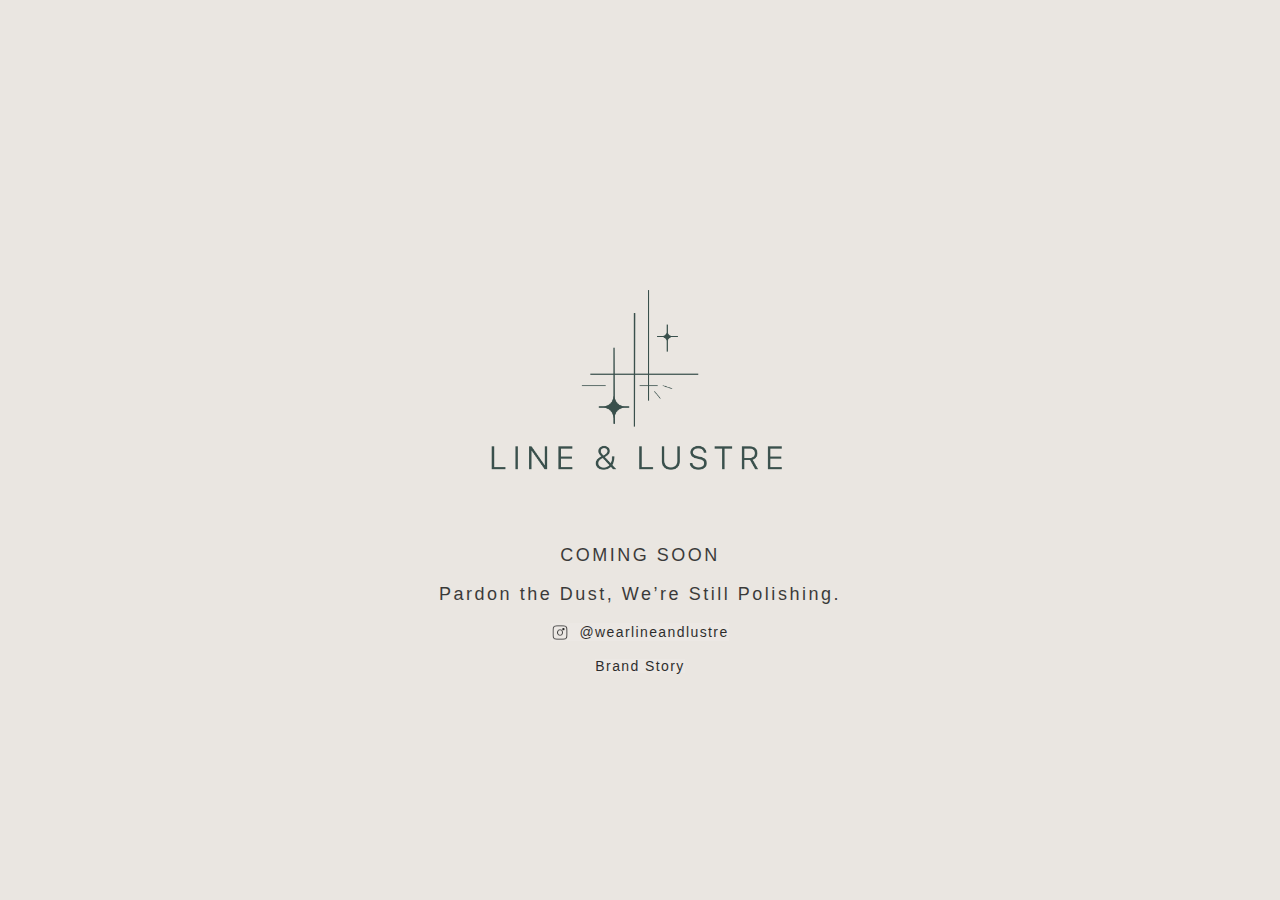
<file: index.html>
<!doctype html>
<html lang="en">
<head>
  <meta charset="utf-8" />
  <meta name="viewport" content="width=device-width,initial-scale=1" />

  <!-- ✅ SEO: Title should include brand + category -->
  <title>Line & Lustre | Statement & Minimal Jewelry in Norway — Coming Soon</title>

  <!-- ✅ SEO: Meta description (150–160ish chars) -->
  <meta name="description" content="Line & Lustre is a statement-minimal jewelry brand based in Norway. At Line & Lustre, we believe your jewelry should be as versatile as your schedule. By blending Scandi-cool simplicity with vibrant Asian influences, we’ve created a wardrobe of pieces that feel like a second skin. Launching soon. Follow @wearlineandlustre for drops, styling, and updates." />

  <!-- ✅ SEO: Robots (allow indexing) -->
  <meta name="robots" content="index,follow,max-image-preview:large" />

  <!-- ✅ SEO: Canonical (replace with your real domain URL) -->
  <link rel="canonical" href="https://www.lineandlustre.com/" />

  <!-- ✅ Social previews (Open Graph) -->
  <meta property="og:type" content="website" />
  <meta property="og:site_name" content="Line & Lustre" />
  <meta property="og:title" content="Line & Lustre | Statement Minimal Jewelry — Coming Soon" />
  <meta property="og:description" content="Statement-minimal jewelry brand based in Norway. Launching soon. Follow @wearlineandlustre." />
  <meta property="og:url" content="https://www.lineandlustre.com/" />
  <!-- Replace with a real absolute URL to a share image (1200x630 recommended) -->
  <meta property="og:image" content="https://www.lineandlustre.com/og-image.jpg" />

  <!-- Twitter card -->
  <meta name="twitter:card" content="summary_large_image" />
  <meta name="twitter:title" content="Line & Lustre | Statement Minimal Jewelry — Coming Soon" />
  <meta name="twitter:description" content="Launching soon. Follow @wearlineandlustre for updates." />
  <meta name="twitter:image" content="https://www.lineandlustre.com/og-image.jpg" />

  <!-- ✅ Optional but good: preloading logo (speeds first paint) -->
  <link rel="preload" as="image" href="Logo vertical launch green.png" />

  <!-- ✅ Structured Data: Organization + Website (helps Google connect brand + Instagram) -->
  <script type="application/ld+json">
  {
    "@context": "https://schema.org",
    "@type": "Organization",
    "name": "Line & Lustre",
    "url": "https://www.lineandlustre.com/",
    "logo": "https://www.lineandlustre.com/Logo%20vertical%20launch%20green.png",
    "sameAs": [
      "https://www.instagram.com/wearlineandlustre/"
    ],
    "description": "Launching soon | Line & Lustre is the art of the intentional. Born from the quiet discipline of Scandinavian minimalism and infused with the intricate soul of Asian artistry, we create jewelry that speaks without shouting. Our pieces are designed for the fluid rhythm of a modern life—effortless enough for a morning coffee, yet commanding enough for a midnight toast.

Whether it’s a whisper of gold or a bold architectural statement, every piece is a tribute to your duality. We don’t just dress the body; we arm the spirit. Wear the light. Own the room. "
  }
  </script>

  <script type="application/ld+json">
  {
    "@context": "https://schema.org",
    "@type": "WebSite",
    "name": "Line & Lustre",
    "url": "https://www.lineandlustre.com/"
  }
  </script>

  <style>
    :root { --bg: #EAE6E1; --text: #1b1b1b; }

    * { box-sizing: border-box; }
    html, body { height: 100%; }

    body{
      margin:0;
      background:var(--bg);
      color:var(--text);
      font-family:-apple-system, BlinkMacSystemFont, "Segoe UI", Roboto, Arial, sans-serif;
    }

    .wrap{
      min-height: 100svh;
      display:flex;
      align-items:center;
      justify-content:center;
      padding: clamp(20px, 6vw, 56px);
    }

    .card{
      width: min(720px, 100%);
      text-align:center;
    }

    /* ✅ SEO: make the H1 exist (can be visually subtle) */
    h1{
      margin: 0 0 14px 0;
      font-size: clamp(18px, 3.2vw, 22px);
      letter-spacing: 0.08em;
      text-transform: uppercase;
      font-weight: 500;
      opacity: 0.92;
    }

    .logo{
      display:block;
      margin:0 auto;
      width: min(520px, 88vw);
      max-height: 50svh;
      height:auto;
    }

    .text{
      margin-top: clamp(14px, 3.5vw, 18px);
      font-size: clamp(14px, 3.8vw, 18px);
      letter-spacing: 0.14em;
      text-transform: uppercase;
      opacity: 0.85;
    }

      .content{
      margin-top: clamp(14px, 3.5vw, 18px);
      font-size: clamp(14px, 3.8vw, 18px);
      letter-spacing: 0.14em;

      opacity: 0.85;
    }



    /* ✅ Crawlable helper text that stays invisible but helps SEO */
    .sr-only{
      position:absolute !important;
      width:1px; height:1px;
      padding:0; margin:-1px;
      overflow:hidden;
      clip:rect(0,0,0,0);
      white-space:nowrap;
      border:0;
    }
    /* Social icon row */
    .links{
      margin-top: 18px;
      display:flex;
      gap: 14px;
      justify-content:center;
      flex-wrap: wrap;
    }
    
    /* Make each pill hug its content and center its contents */
    .social_links{
      margin-top: auto;   /* pushes it to bottom */
      padding-top: 18px;  /* breathing room above */
      display:flex;
      gap: 14px;
      justify-content:center;
      flex-wrap: wrap;
      }
    
    .links__item{
      display: inline-flex;
      align-items: center;
      justify-content: center;
    
      width: fit-content;      /* key */
      line-height: 1;          /* key */
    
      gap: 10px;


    
      color: var(--text);
      text-decoration: none;
    

      background: rgba(255,255,255,0.10);
      transition: background 140ms ease, border-color 140ms ease, transform 140ms ease;
    }
    
    .links__item:hover{
      background: rgba(255,255,255,0.18);
      border-color: rgba(0,0,0,0.26);
      transform: translateY(-1px);
    }
    
    .links__item:active{
      transform: translateY(0px);
    }
    
    .links__item:focus-visible{
      outline: 2px solid rgba(0,0,0,0.55);
      outline-offset: 3px;
    }
    
    .links__icon{
      display:block;
      width: 18px;
      height: 18px;
      flex: 0 0 18px;
      object-fit: contain;
      transform: translateY(0.5px); /* tweak if needed */
    }
    
    .links__text{
      letter-spacing: 0.10em;
      font-size: 14px;
      opacity: 0.92;
    }

    @media (max-width: 360px){
      .text{ letter-spacing: 0.12em; }
    }
  </style>
</head>

<body>
  <main class="wrap">
    <section class="card" aria-label="Line & Lustre coming soon">
      <!-- ✅ Visible H1 for Google -->
      <h1 class="sr-only">Line & Lustre — Statement Minimal Jewelry</h1>

      <img class="logo"
           src="Logo vertical launch green.png"
           alt="Line & Lustre logo — statement minimal jewelry brand" />

      <div class="text">Coming Soon</div>
       <div class="content">Pardon the Dust, We’re Still Polishing.</div>

      <!-- ✅ Simple link signals (helps Google connect brand to Instagram) -->
      <nav class="social_links" aria-label="Social Links">
        <a class="links__item"
     href="https://www.instagram.com/wearlineandlustre/"
     target="_blank" rel="me noopener noreferrer"
     aria-label="Line & Lustre on Instagram (@wearlineandlustre)">
    <img class="links__icon"
         src="social_insta.png"
         alt=""
         width="18" height="18"
         loading="lazy" decoding="async" />
    <span class="links__text">@wearlineandlustre</span>
  </a>
        <!-- Optional: add your email if you want -->
        <!-- <a href="mailto:hello@lineandlustre.com">Email</a> -->
      </nav>

            <nav class="links" aria-label="Social Links">
        <a class="links__item"
     href="/brand_story.html"
     target="_blank" rel="me noopener noreferrer"
     aria-label="Brand Story">
    <span class="links__text">Brand Story</span>
  </a>
        <!-- Optional: add your email if you want -->
        <!-- <a href="mailto:hello@lineandlustre.com">Email</a> -->
      </nav>

      <!-- ✅ Hidden but crawlable content: gives Google keywords without changing your minimal look -->
      <div class="sr-only">
        <p>Line & Lustre is where clean minimalist design meets expressive detail.
          Rooted in Scandinavian calm and inspired by the richness of Asian aesthetics, our pieces are made to feel effortless, 
          timeless, and wearable across your life — from ordinary days to unforgettable nights. Some are subtle, some make a statement, 
          but every piece is designed to elevate your look and remind you of your power.</p>
        <p>Follow our Instagram page @wearlineandlustre for launch updates, new drops, styling ideas, and behind-the-scenes.</p>
      </div>
    </section>
  </main>
</body>
</html>
</file>
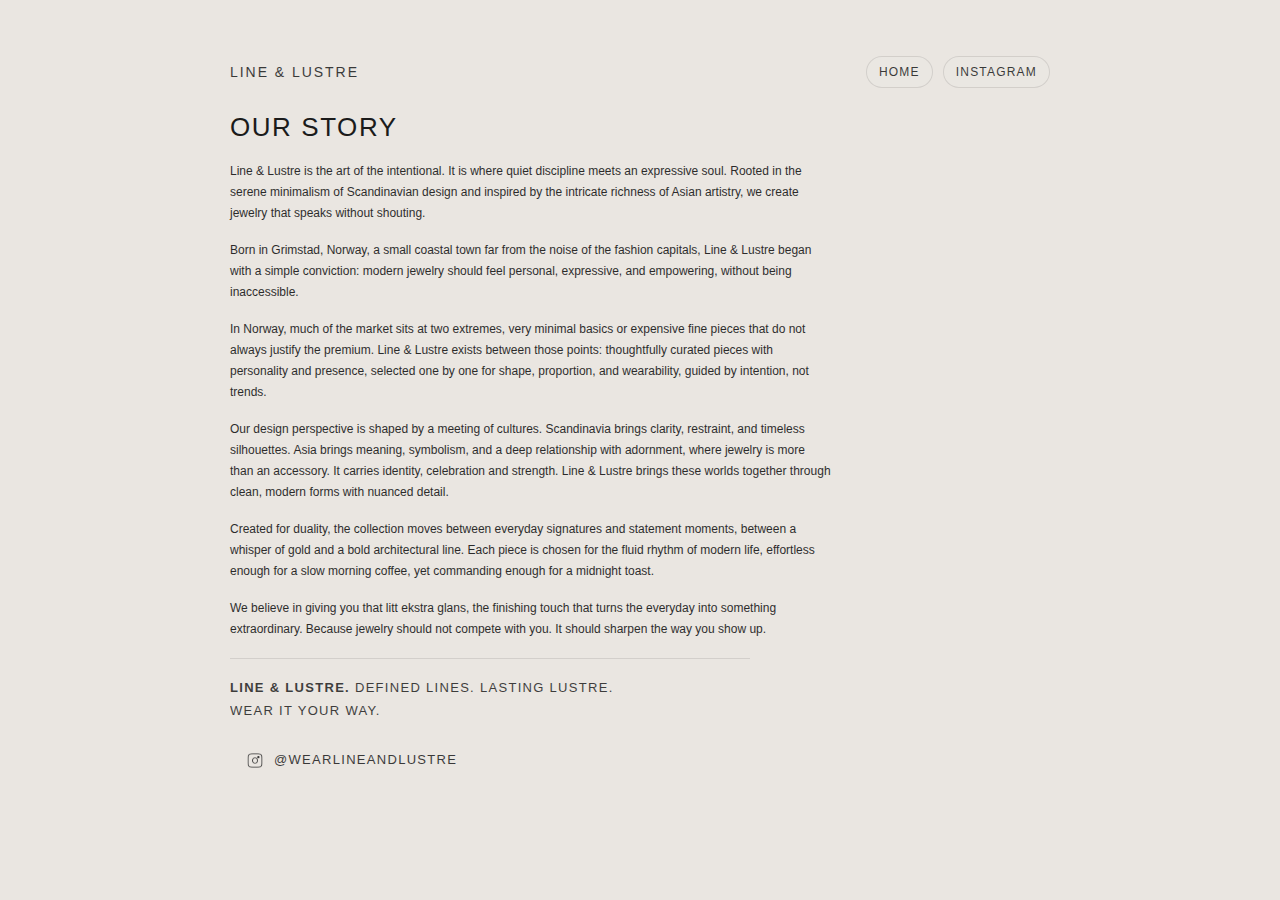
<file: brand_story.html>
<!doctype html>
<html lang="en">
<head>
  <meta charset="utf-8" />
  <meta name="viewport" content="width=device-width,initial-scale=1" />
  <title>About | Line & Lustre</title>

  <link rel="stylesheet" href="style.css" />
</head>

<body class="page-about">
  <main class="wrap">
    <section class="card" aria-label="About Line and Lustre">
      <header class="top">
        <p class="brand">Line &amp; Lustre</p>
        <nav class="nav" aria-label="Site navigation">
          <a href="index.html">Home</a>
          <a href="https://www.instagram.com/wearlineandlustre/" target="_blank" rel="noopener noreferrer">Instagram</a>
        </nav>
      </header>

      <h1>Our Story</h1>

      <div class="prose">
        <p>
          Line &amp; Lustre is the art of the intentional. It is where quiet discipline meets an expressive soul.
          Rooted in the serene minimalism of Scandinavian design and inspired by the intricate richness of Asian artistry,
          we create jewelry that speaks without shouting.
        </p>

        <p>
          Born in Grimstad, Norway, a small coastal town far from the noise of the fashion capitals, Line &amp; Lustre began
          with a simple conviction: modern jewelry should feel personal, expressive, and empowering, without being inaccessible.
        </p>

        <p>
          In Norway, much of the market sits at two extremes, very minimal basics or expensive fine pieces that do not always
          justify the premium. Line &amp; Lustre exists between those points: thoughtfully curated pieces with personality and presence,
          selected one by one for shape, proportion, and wearability, guided by intention, not trends.
        </p>

        <p>
          Our design perspective is shaped by a meeting of cultures. Scandinavia brings clarity, restraint, and timeless silhouettes.
          Asia brings meaning, symbolism, and a deep relationship with adornment, where jewelry is more than an accessory.
          It carries identity, celebration and strength. Line &amp; Lustre brings these worlds together through clean, modern forms with nuanced detail.
        </p>

        <p>
          Created for duality, the collection moves between everyday signatures and statement moments, between a whisper of gold and a bold architectural line.
          Each piece is chosen for the fluid rhythm of modern life, effortless enough for a slow morning coffee, yet commanding enough for a midnight toast.
        </p>

        <p>
          We believe in giving you that litt ekstra glans, the finishing touch that turns the everyday into something extraordinary.
          Because jewelry should not compete with you. It should sharpen the way you show up.
        </p>

        <div class="divider" role="presentation"></div>

        <p class="signature">
          <strong>Line &amp; Lustre.</strong> Defined lines. Lasting lustre.<br />
          Wear it your way.
        </p>

        <nav class="links" aria-label="Social links">
          <a class="links__item"
             href="https://www.instagram.com/wearlineandlustre/"
             target="_blank" rel="me noopener noreferrer"
             aria-label="Line and Lustre on Instagram (@wearlineandlustre)">
            <img class="links__icon" src="social_insta.png" alt="" width="18" height="18" loading="lazy" decoding="async" />
            <span class="links__text">@wearlineandlustre</span>
          </a>

          <!-- Optional TikTok -->
          <!--
          <a class="links__item"
             href="https://www.tiktok.com/@wearlineandlustre"
             target="_blank" rel="noopener noreferrer"
             aria-label="Line and Lustre on TikTok (@wearlineandlustre)">
            <img class="links__icon" src="social_tiktok.png" alt="" width="18" height="18" loading="lazy" decoding="async" />
            <span class="links__text">@wearlineandlustre</span>
          </a>
          -->
        </nav>
      </div>
    </section>
  </main>
</body>
</html>
</file>
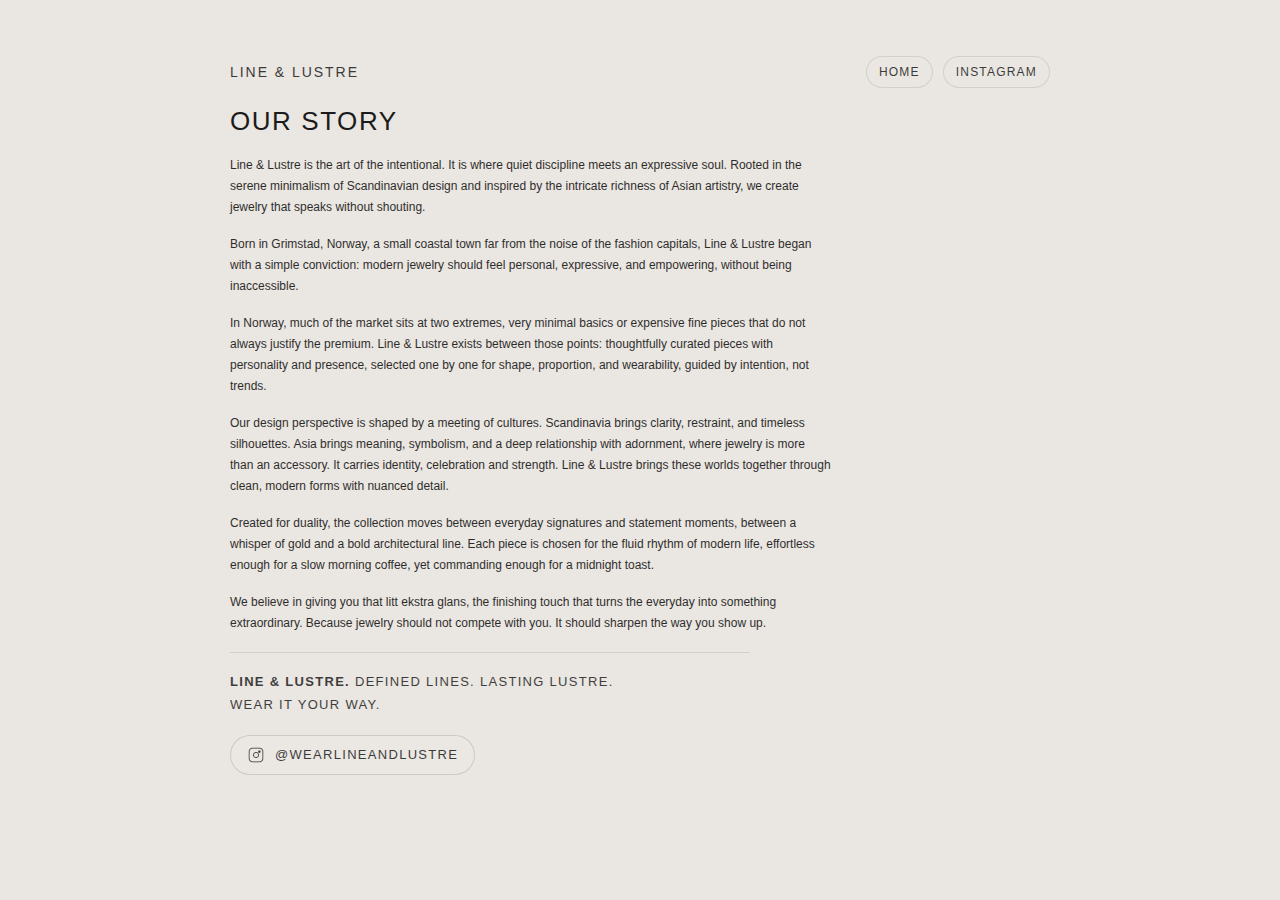
<file: brand_story_old.html>
<!doctype html>
<html lang="en">
<head>
  <meta charset="utf-8" />
  <meta name="viewport" content="width=device-width,initial-scale=1" />
  <title>About | Line & Lustre</title>

  <style>
    :root { --bg: #EAE6E1; --text: #1b1b1b; }

    * { box-sizing: border-box; }
    html, body { height: 100%; }

    body{
      margin:0;
      background:var(--bg);
      color:var(--text);
      font-family:-apple-system, BlinkMacSystemFont, "Segoe UI", Roboto, Arial, sans-serif;
    }

    .wrap{
      min-height: 100svh;
      display:flex;
      align-items:flex-start;
      justify-content:center;
      padding: clamp(20px, 6vw, 56px);
    }

    .card{
      width: min(820px, 100%);
      text-align:left;
    }

    /* Header */
    .top{
      display:flex;
      align-items:center;
      justify-content:space-between;
      gap: 14px;
      margin-bottom: 18px;
      flex-wrap: wrap;
    }

    .brand{
      font-size: 14px;
      letter-spacing: 0.14em;
      text-transform: uppercase;
      opacity: 0.85;
      margin:0;
    }

    .nav{
      display:flex;
      gap: 10px;
      flex-wrap: wrap;
      align-items:center;
    }

    .nav a{
      color: var(--text);
      text-decoration: none;
      letter-spacing: 0.10em;
      text-transform: uppercase;
      font-size: 12px;
      opacity: 0.85;
      padding: 8px 12px;
      border-radius: 999px;
      border: 1px solid rgba(0,0,0,0.12);
      background: rgba(255,255,255,0.08);
      transition: background 140ms ease, border-color 140ms ease, transform 140ms ease, opacity 140ms ease;
    }
    .nav a:hover{
      background: rgba(255,255,255,0.16);
      border-color: rgba(0,0,0,0.22);
      transform: translateY(-1px);
      opacity: 0.92;
    }
    .nav a:focus-visible{
      outline: 2px solid rgba(0,0,0,0.55);
      outline-offset: 3px;
    }

    /* Page title */
    h1{
      margin: 6px 0 18px 0;
      font-size: clamp(18px, 3.0vw, 26px);
      letter-spacing: 0.06em;
      text-transform: uppercase;
      font-weight: 200;
    }

    /* Body copy */
    .prose{
      font-size: clamp(10px, 1.5vw, 12px);
      line-height: 1.75;
      max-width: 90ch;
      opacity: 0.92;
    }

    .prose p{
      margin: 0 0 16px 0;
    }

    .prose p:last-child{
      margin-bottom: 0;
    }

    /* Subtle divider */
    .divider{
      margin: 18px 0 18px 0;
      height: 1px;
      background: rgba(0,0,0,0.10);
      width: min(520px, 100%);
    }

    /* Signature / closing */
    .signature{
      margin-top: 18px;
      letter-spacing: 0.10em;
      text-transform: uppercase;
      font-size: 13px;
      opacity: 0.9;
    }

    .signature strong{
      font-weight: 600;
    }

    /* Social links pill (same style as earlier) */
    .links{
      margin-top: 18px;
      width: 100%;
      display:flex;
      justify-content:flex-start;
      flex-wrap: wrap;
      gap: 12px;
    }

    .links__item{
      display: inline-flex;
      align-items: center;
      justify-content: center;
      width: fit-content;
      line-height: 1;
      gap: 10px;
      padding: 10px 16px;
      border-radius: 999px;
      color: var(--text);
      text-decoration: none;
      border: 1px solid rgba(0,0,0,0.14);
      background: rgba(255,255,255,0.10);
      transition: background 140ms ease, border-color 140ms ease, transform 140ms ease, opacity 140ms ease;
    }

    .links__item:hover{
      background: rgba(255,255,255,0.18);
      border-color: rgba(0,0,0,0.26);
      transform: translateY(-1px);
      opacity: 0.95;
    }

    .links__item:active{ transform: translateY(0px); }

    .links__item:focus-visible{
      outline: 2px solid rgba(0,0,0,0.55);
      outline-offset: 3px;
    }

    .links__icon{
      display:block;
      width: 18px;
      height: 18px;
      flex: 0 0 18px;
      object-fit: contain;
    }

    .links__text{
      display:inline-block;
      line-height: 1;
      letter-spacing: 0.10em;
      text-transform: uppercase;
      font-size: 13px;
      opacity: 0.92;
    }

    @media (max-width: 520px){
      .nav a{ padding: 8px 10px; }
      .links{ justify-content: center; }
      .card{ text-align:left; }
    }
  </style>
</head>

<body>
  <main class="wrap">
    <section class="card" aria-label="About Line and Lustre">
      <header class="top">
        <p class="brand">Line &amp; Lustre</p>
        <nav class="nav" aria-label="Site navigation">
          <a href="index.html">Home</a>
          <a href="https://www.instagram.com/wearlineandlustre/" target="_blank" rel="noopener noreferrer">Instagram</a>
        </nav>
      </header>

      <h1>Our Story</h1>

      <div class="prose">
        <p>
          Line &amp; Lustre is the art of the intentional. It is where quiet discipline meets an expressive soul.
          Rooted in the serene minimalism of Scandinavian design and inspired by the intricate richness of Asian artistry,
          we create jewelry that speaks without shouting.
        </p>

        <p>
          Born in Grimstad, Norway, a small coastal town far from the noise of the fashion capitals, Line &amp; Lustre began
          with a simple conviction: modern jewelry should feel personal, expressive, and empowering, without being inaccessible.
        </p>

        <p>
          In Norway, much of the market sits at two extremes, very minimal basics or expensive fine pieces that do not always
          justify the premium. Line &amp; Lustre exists between those points: thoughtfully curated pieces with personality and presence,
          selected one by one for shape, proportion, and wearability, guided by intention, not trends.
        </p>

        <p>
          Our design perspective is shaped by a meeting of cultures. Scandinavia brings clarity, restraint, and timeless silhouettes.
          Asia brings meaning, symbolism, and a deep relationship with adornment, where jewelry is more than an accessory.
          It carries identity, celebration and strength. Line &amp; Lustre brings these worlds together through clean, modern forms with nuanced detail.
        </p>

        <p>
          Created for duality, the collection moves between everyday signatures and statement moments, between a whisper of gold and a bold architectural line.
          Each piece is chosen for the fluid rhythm of modern life, effortless enough for a slow morning coffee, yet commanding enough for a midnight toast.
        </p>

        <p>
          We believe in giving you that litt ekstra glans, the finishing touch that turns the everyday into something extraordinary.
          Because jewelry should not compete with you. It should sharpen the way you show up.
        </p>

        <div class="divider" role="presentation"></div>

        <p class="signature">
          <strong>Line &amp; Lustre.</strong> Defined lines. Lasting lustre.<br />
          Wear it your way.
        </p>

        <nav class="links" aria-label="Social links">
          <a class="links__item"
             href="https://www.instagram.com/wearlineandlustre/"
             target="_blank" rel="me noopener noreferrer"
             aria-label="Line and Lustre on Instagram (@wearlineandlustre)">
            <img class="links__icon" src="social_insta.png" alt="" width="18" height="18" loading="lazy" decoding="async" />
            <span class="links__text">@wearlineandlustre</span>
          </a>

          <!-- Optional TikTok -->
          <!--
          <a class="links__item"
             href="https://www.tiktok.com/@wearlineandlustre"
             target="_blank" rel="noopener noreferrer"
             aria-label="Line and Lustre on TikTok (@wearlineandlustre)">
            <img class="links__icon" src="social_tiktok.png" alt="" width="18" height="18" loading="lazy" decoding="async" />
            <span class="links__text">@wearlineandlustre</span>
          </a>
          -->
        </nav>
      </div>
    </section>
  </main>
</body>
</html>
</file>
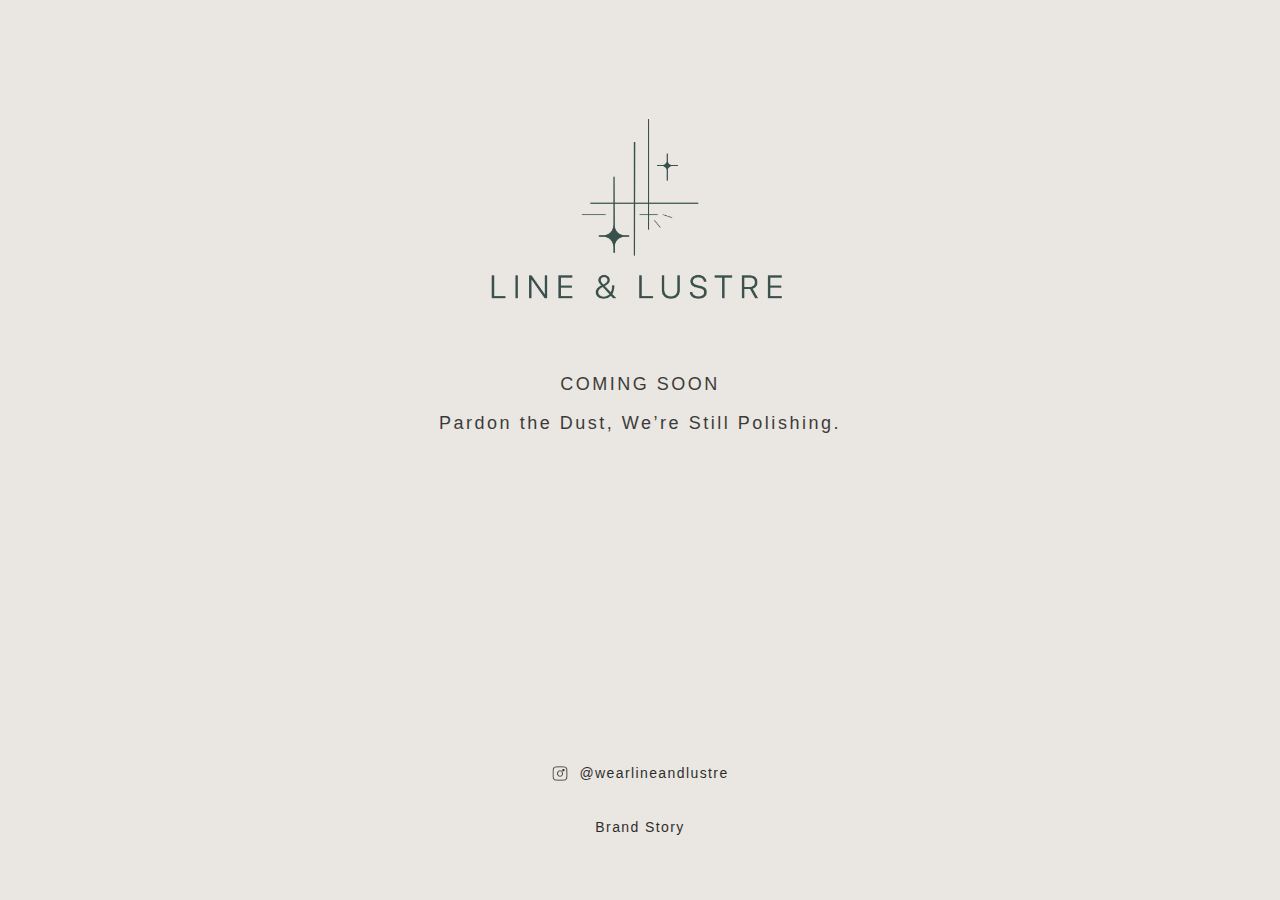
<file: index_updated.html>
<!doctype html>
<html lang="en">
<head>
  <meta charset="utf-8" />
  <meta name="viewport" content="width=device-width,initial-scale=1" />

  <!-- ✅ SEO: Title should include brand + category -->
  <title>Line & Lustre | Statement & Minimal Jewelry in Norway — Coming Soon</title>

  <!-- ✅ SEO: Meta description (150–160ish chars) -->
  <meta name="description" content="Line & Lustre is a statement-minimal jewelry brand based in Norway. At Line & Lustre, we believe your jewelry should be as versatile as your schedule. By blending Scandi-cool simplicity with vibrant Asian influences, we’ve created a wardrobe of pieces that feel like a second skin. Launching soon. Follow @wearlineandlustre for drops, styling, and updates." />

  <!-- ✅ SEO: Robots (allow indexing) -->
  <meta name="robots" content="index,follow,max-image-preview:large" />

  <!-- ✅ SEO: Canonical (replace with your real domain URL) -->
  <link rel="canonical" href="https://www.lineandlustre.com/" />

  <!-- ✅ Social previews (Open Graph) -->
  <meta property="og:type" content="website" />
  <meta property="og:site_name" content="Line & Lustre" />
  <meta property="og:title" content="Line & Lustre | Statement Minimal Jewelry — Coming Soon" />
  <meta property="og:description" content="Statement-minimal jewelry brand based in Norway. Launching soon. Follow @wearlineandlustre." />
  <meta property="og:url" content="https://www.lineandlustre.com/" />
  <!-- Replace with a real absolute URL to a share image (1200x630 recommended) -->
  <meta property="og:image" content="https://www.lineandlustre.com/og-image.jpg" />

  <!-- Twitter card -->
  <meta name="twitter:card" content="summary_large_image" />
  <meta name="twitter:title" content="Line & Lustre | Statement Minimal Jewelry — Coming Soon" />
  <meta name="twitter:description" content="Launching soon. Follow @wearlineandlustre for updates." />
  <meta name="twitter:image" content="https://www.lineandlustre.com/og-image.jpg" />

  <!-- ✅ Optional but good: preloading logo (speeds first paint) -->
  <link rel="preload" as="image" href="Logo vertical launch green.png" />
  <link rel="stylesheet" href="style.css" />

  <!-- ✅ Structured Data: Organization + Website (helps Google connect brand + Instagram) -->
  <script type="application/ld+json">
  {
    "@context": "https://schema.org",
    "@type": "Organization",
    "name": "Line & Lustre",
    "url": "https://www.lineandlustre.com/",
    "logo": "https://www.lineandlustre.com/Logo%20vertical%20launch%20green.png",
    "sameAs": [
      "https://www.instagram.com/wearlineandlustre/"
    ],
    "description": "Launching soon | Line & Lustre is the art of the intentional. Born from the quiet discipline of Scandinavian minimalism and infused with the intricate soul of Asian artistry, we create jewelry that speaks without shouting. Our pieces are designed for the fluid rhythm of a modern life—effortless enough for a morning coffee, yet commanding enough for a midnight toast.

Whether it’s a whisper of gold or a bold architectural statement, every piece is a tribute to your duality. We don’t just dress the body; we arm the spirit. Wear the light. Own the room. "
  }
  </script>

  <script type="application/ld+json">
  {
    "@context": "https://schema.org",
    "@type": "WebSite",
    "name": "Line & Lustre",
    "url": "https://www.lineandlustre.com/"
  }
  </script>
</head>

<body class="page-home">
  <main class="wrap">
    <section class="card" aria-label="Line & Lustre | Coming soon">
      <!-- ✅ Visible H1 for Google -->
      <h1 class="sr-only">Line & Lustre — Statement Minimal Jewelry</h1>

      <img class="logo"
           src="Logo vertical launch green.png"
           alt="Line & Lustre logo — statement minimal jewelry brand" />

      <div class="text">Coming Soon</div>
       <div class="content">Pardon the Dust, We’re Still Polishing.</div>

      <!-- ✅ Simple link signals (helps Google connect brand to Instagram) -->
      <nav class="social_links" aria-label="Social Links">
        <a class="links__item"
     href="https://www.instagram.com/wearlineandlustre/"
     target="_blank" rel="me noopener noreferrer"
     aria-label="Line & Lustre on Instagram (@wearlineandlustre)">
    <img class="links__icon"
         src="social_insta.png"
         alt=""
         width="18" height="18"
         loading="lazy" decoding="async" />
    <span class="links__text">@wearlineandlustre</span>
  </a>
        <!-- Optional: add your email if you want -->
        <!-- <a href="mailto:hello@lineandlustre.com">Email</a> -->
      </nav>

            <nav class="links" aria-label="Social Links">
        <a class="links__item"
     href="/brand_story.html"
     target="_blank" rel="me noopener noreferrer"
     aria-label="Brand Story">
    <span class="links__text">Brand Story</span>
  </a>
        <!-- Optional: add your email if you want -->
        <!-- <a href="mailto:hello@lineandlustre.com">Email</a> -->
      </nav>

      <!-- ✅ Hidden but crawlable content: gives Google keywords without changing your minimal look -->
      <div class="sr-only">
        <p>Line & Lustre is where clean minimalist design meets expressive detail.
          Rooted in Scandinavian calm and inspired by the richness of Asian aesthetics, our pieces are made to feel effortless, 
          timeless, and wearable across your life — from ordinary days to unforgettable nights. Some are subtle, some make a statement, 
          but every piece is designed to elevate your look and remind you of your power.</p>
        <p>Follow our Instagram page @wearlineandlustre for launch updates, new drops, styling ideas, and behind-the-scenes.</p>
      </div>
    </section>
  </main>
</body>
</html>
</file>
<file: style.css>
/* Line & Lustre — shared site styles
   This file is used by both index.html and brand_story.html.
*/

:root { --bg: #EAE6E1; --text: #1b1b1b; }

* { box-sizing: border-box; }
html, body { height: 100%; }

body{
  margin:0;
  background:var(--bg);
  color:var(--text);
  font-family:-apple-system, BlinkMacSystemFont, "Segoe UI", Roboto, Arial, sans-serif;
}

/* Shared layout */
.wrap{
  min-height: 100svh;
  display:flex;
  justify-content:center;
  padding: clamp(20px, 6vw, 56px);
  align-items: stretch; 
}

.card{
  width: min(720px, 100%);
  text-align: center;
  display: flex;
  flex-direction: column;
  min-height: 100%;
}

/* Page variants */
.page-home .wrap{ align-items: stretch;  }
.page-home .card{
  width: min(720px, 100%);
  text-align:center;
}

.page-about .wrap{ align-items:flex-start; }
.page-about .card{
  width: min(820px, 100%);
  text-align:left;
}

/* Home page (index.html) */
.page-home h1{
  margin: 0 0 14px 0;
  font-size: clamp(18px, 3.2vw, 22px);
  letter-spacing: 0.08em;
  text-transform: uppercase;
  font-weight: 500;
  opacity: 0.92;
}

.logo{
  display:block;
  margin:0 auto;
  width: min(520px, 88vw);
  max-height: 50svh;
  height:auto;
}

.text{
  margin-top: clamp(14px, 3.5vw, 18px);
  font-size: clamp(14px, 3.8vw, 18px);
  letter-spacing: 0.14em;
  text-transform: uppercase;
  opacity: 0.85;
}

.content{
  margin-top: clamp(14px, 3.5vw, 18px);
  font-size: clamp(14px, 3.8vw, 18px);
  letter-spacing: 0.14em;
  opacity: 0.85;
}

/* Visually hidden (SEO helper) */
.sr-only{
  position:absolute !important;
  width:1px; height:1px;
  padding:0; margin:-1px;
  overflow:hidden;
  clip:rect(0,0,0,0);
  white-space:nowrap;
  border:0;
}

    .hero-svg {
  display: block;
  margin: 0 auto;
  width:340px;   /* <- this matches Image 2 size */
  max-width: 80vw;
  height: auto;
}
.hero-svg text,
.hero-svg .wordmark {
  font-family: "Montserrat", sans-serif;
  font-weight: 100;
}

/* About / Brand story page (brand_story.html) */
.top{
  display:flex;
  align-items:center;
  justify-content:space-between;
  gap: 14px;
  margin-bottom: 18px;
  flex-wrap: wrap;
}

.brand{
  font-size: 14px;
  letter-spacing: 0.14em;
  text-transform: uppercase;
  opacity: 0.85;
  margin:0;
}

.nav{
  display:flex;
  gap: 10px;
  flex-wrap: wrap;
  align-items:center;
}

.nav a{
  color: var(--text);
  text-decoration: none;
  letter-spacing: 0.10em;
  text-transform: uppercase;
  font-size: 12px;
  opacity: 0.85;
  padding: 8px 12px;
  border-radius: 999px;
  border: 1px solid rgba(0,0,0,0.12);
  background: rgba(255,255,255,0.08);
  transition: background 140ms ease, border-color 140ms ease, transform 140ms ease, opacity 140ms ease;
}

.nav a:hover{
  background: rgba(255,255,255,0.16);
  border-color: rgba(0,0,0,0.22);
  transform: translateY(-1px);
  opacity: 0.92;
}

.nav a:focus-visible{
  outline: 2px solid rgba(0,0,0,0.55);
  outline-offset: 3px;
}

.page-about h1{
  margin: 6px 0 18px 0;
  font-size: clamp(18px, 3.0vw, 26px);
  letter-spacing: 0.06em;
  text-transform: uppercase;
  font-weight: 200;
}

/* Body copy */
.prose{
  font-size: clamp(10px, 1.5vw, 12px);
  line-height: 1.75;
  max-width: 90ch;
  opacity: 0.92;
}

.prose p{ margin: 0 0 16px 0; }
.prose p:last-child{ margin-bottom: 0; }

/* Subtle divider */
.divider{
  margin: 18px 0 18px 0;
  height: 1px;
  background: rgba(0,0,0,0.10);
  width: min(520px, 100%);
}

/* Signature / closing */
.signature{
  margin-top: 18px;
  letter-spacing: 0.10em;
  text-transform: uppercase;
  font-size: 13px;
  opacity: 0.9;
}

.signature strong{ font-weight: 600; }

/* Links / pills (shared) */
.links,
.social_links{
  margin-top: 18px;
  display:flex;
  flex-wrap: wrap;
  justify-content:center;
  gap: 14px;
}

.page-about .links{
  width: 100%;
  justify-content:flex-start;
  gap: 12px;
}

.social_links{
  margin-top: auto;
  padding-top: 24px;
  display: flex;
  justify-content: center;
  gap: 14px;
  flex-wrap: wrap;
}

.buttons__item{
  display: inline-flex;
  align-items: center;
  justify-content: center;
  width: fit-content;
  line-height: 1;
  gap: 10px;
  padding: 10px 16px;
  border-radius: 999px;
  color: var(--text);
  text-decoration: none;
  border: 1px solid rgba(0,0,0,0.14);
  background: rgba(255,255,255,0.10);
  transition: background 140ms ease, border-color 140ms ease, transform 140ms ease, opacity 140ms ease;
}

.buttons__item:hover{
  background: rgba(255,255,255,0.18);
  border-color: rgba(0,0,0,0.26);
  transform: translateY(-1px);
  opacity: 0.95;
}

.buttons__item:active{ transform: translateY(0px); }

.buttons__item:focus-visible{
  outline: 2px solid rgba(0,0,0,0.55);
  outline-offset: 3px;
}

.links__item{
  display: inline-flex;
  align-items: center;
  justify-content: center;
  width: fit-content;
  line-height: 1;
  gap: 10px;
  padding: 10px 16px;
  color: var(--text);
  text-decoration: none;
  
  transition: background 140ms ease, border-color 140ms ease, transform 140ms ease, opacity 140ms ease;
}
.links__item:hover{
  background: rgba(255,255,255,0.18);
  border-color: rgba(0,0,0,0.26);
  transform: translateY(-1px);
  opacity: 0.95;
}

.links__item:active{ transform: translateY(0px); }

.links__item:focus-visible{
  outline: 2px solid rgba(0,0,0,0.55);
  outline-offset: 3px;
}

.links__icon{
  display:block;
  width: 18px;
  height: 18px;
  flex: 0 0 18px;
  object-fit: contain;
  transform: translateY(0.5px); /* tweak if needed */
}

.links__text{
  display:inline-block;
  line-height: 1;
  letter-spacing: 0.10em;
  opacity: 0.92;
}

.page-about .links__text{
  text-transform: uppercase;
  font-size: 13px;
}

.page-home .links__text{
  font-size: 14px;
  text-transform: none;
}

@keyframes pIn {
  from { opacity: 0; transform: translateY(10px); }
  to   { opacity: 1; transform: translateY(0); }
}

.p-anim {
  opacity: 0;
  animation: pIn 700ms ease forwards;
}

@media (max-width: 520px){
  .nav a{ padding: 8px 10px; }
  .page-about .links{ justify-content: center; }
  .page-about .card{ text-align:left; }
}

@media (max-width: 360px){
  .text{ letter-spacing: 0.12em; }
}
</file>
